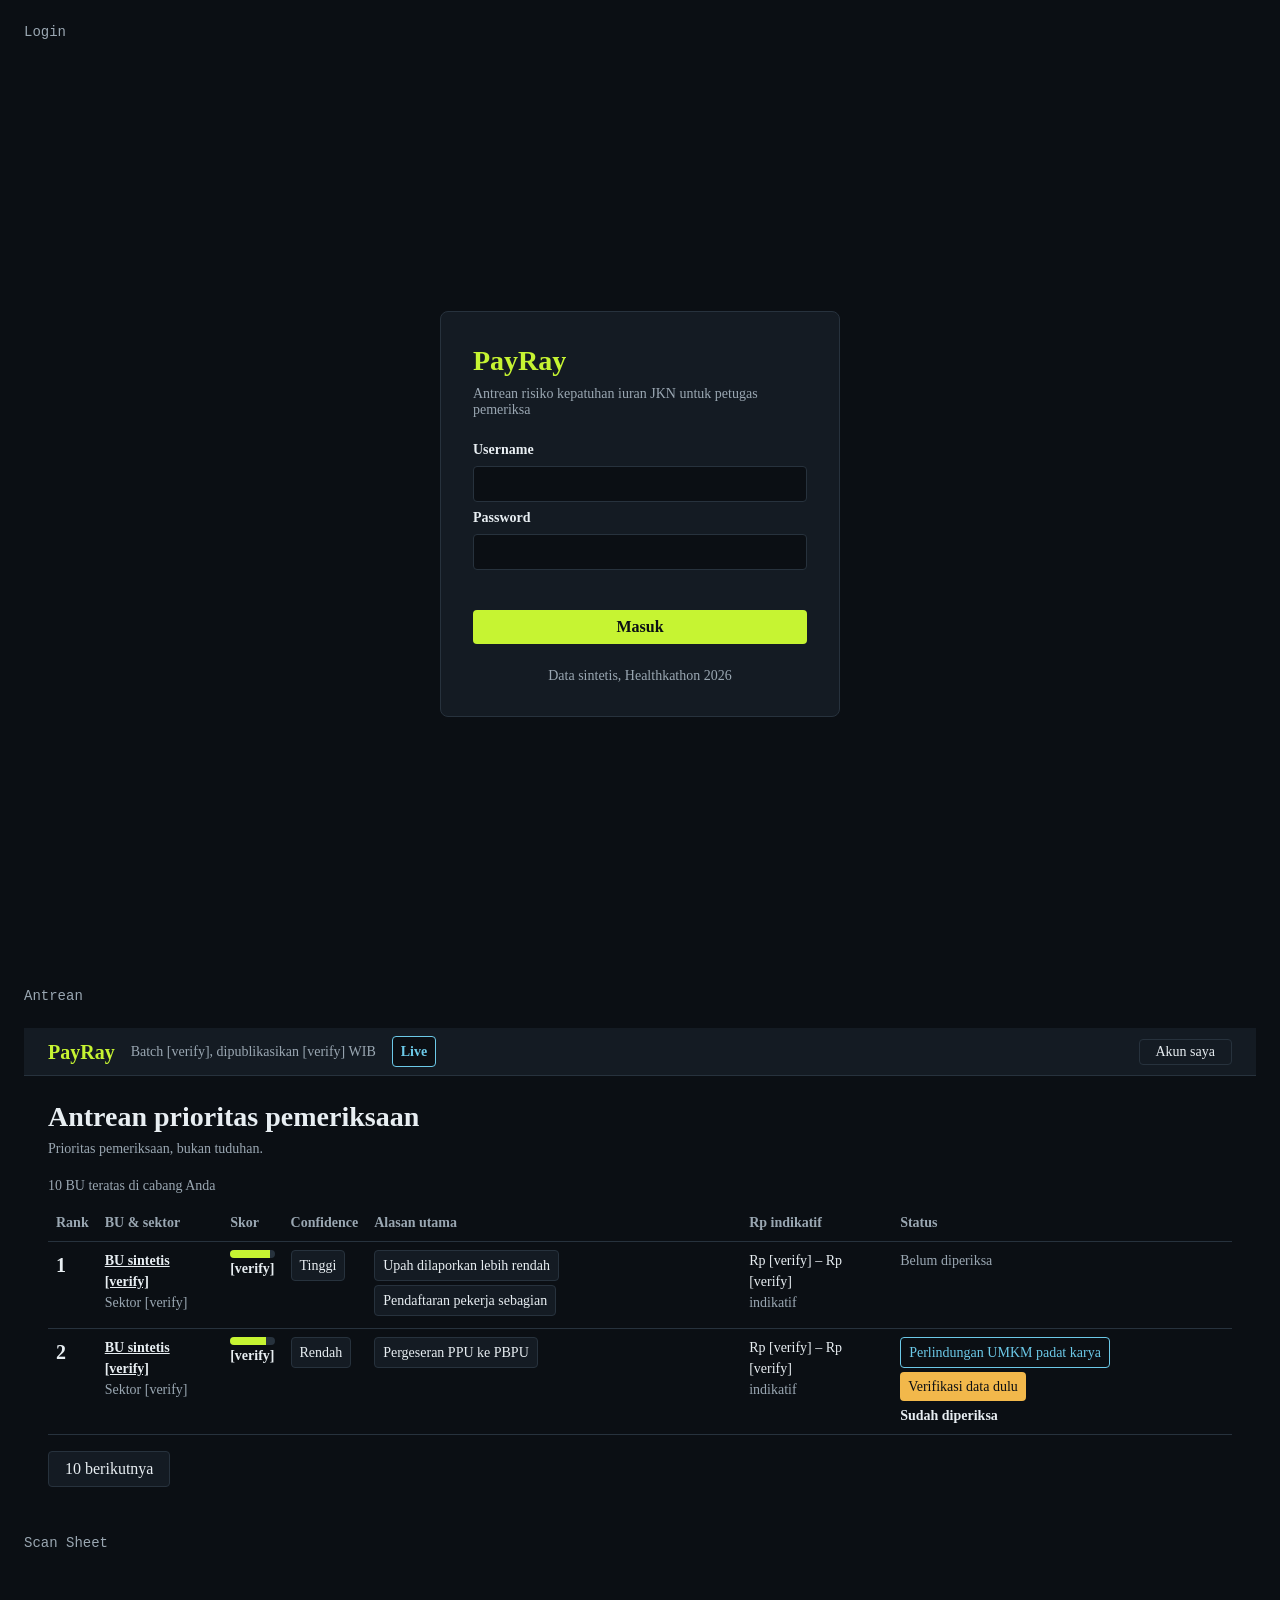
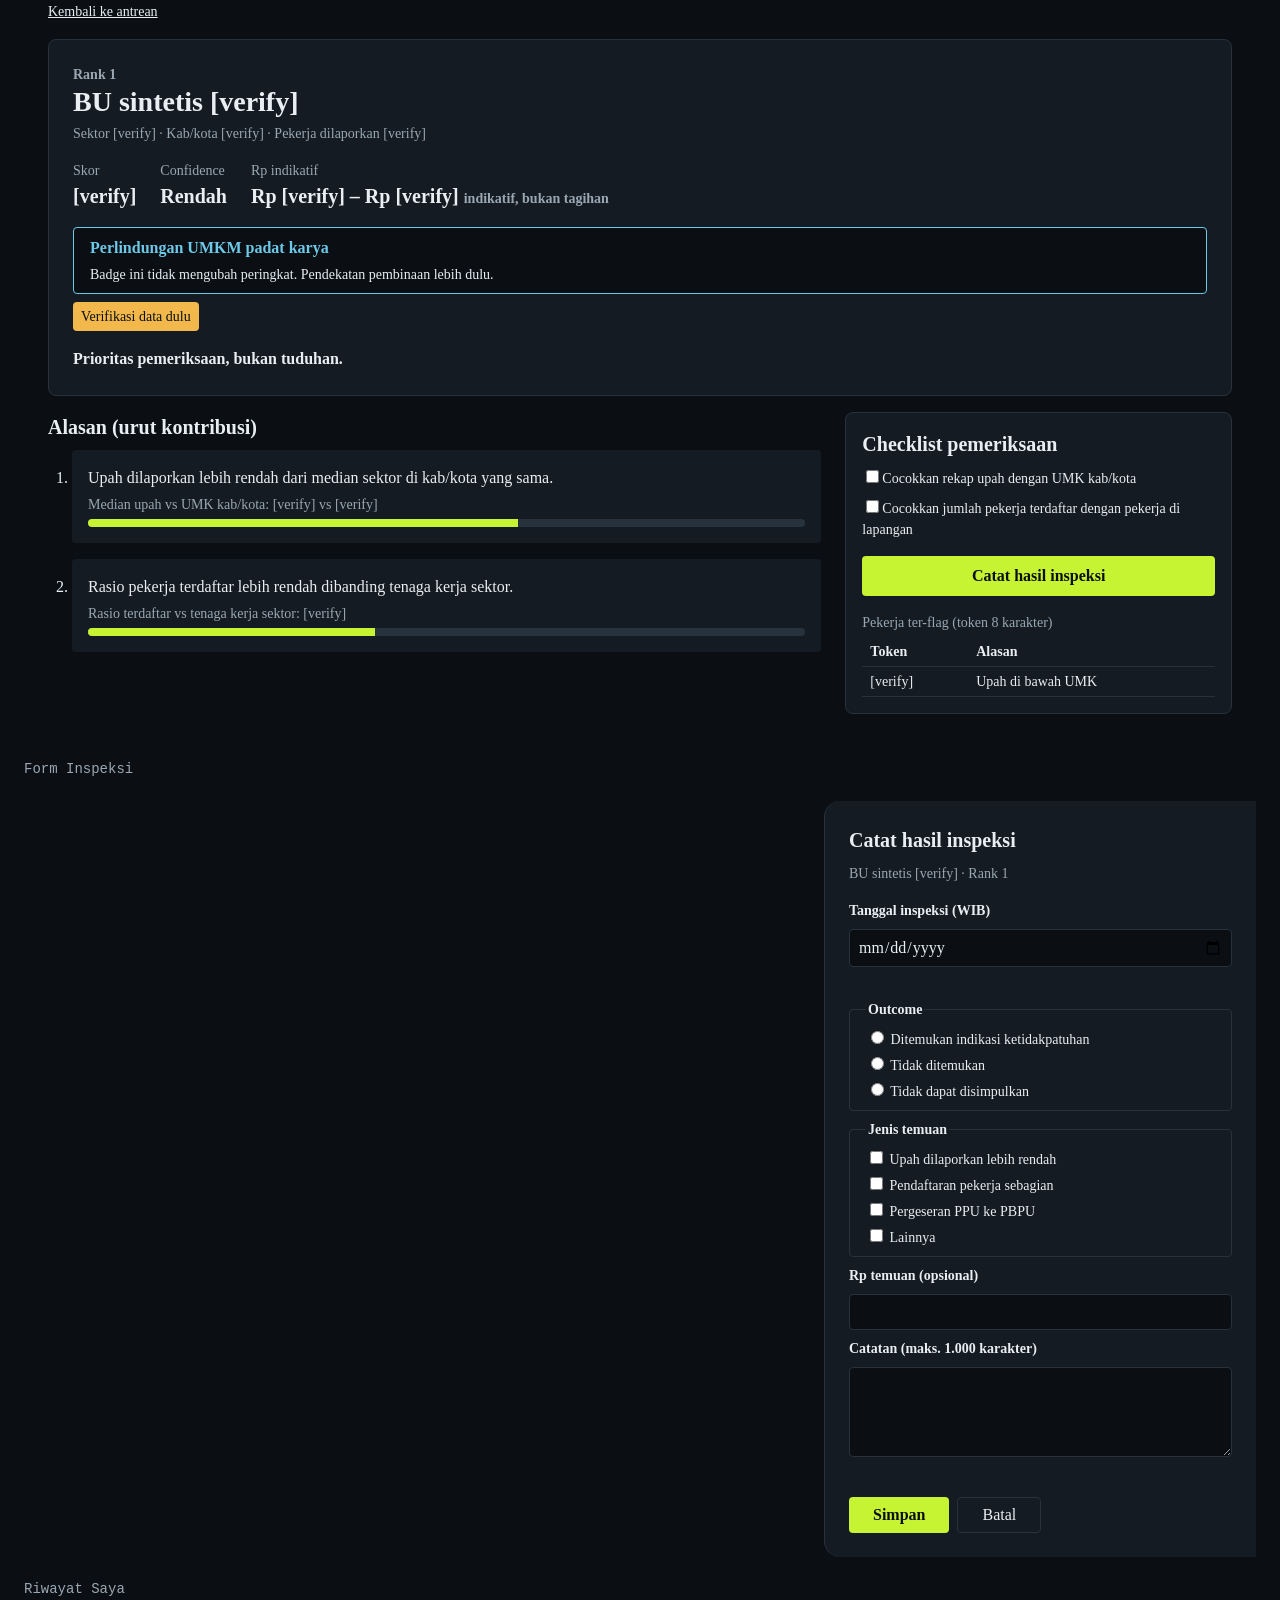
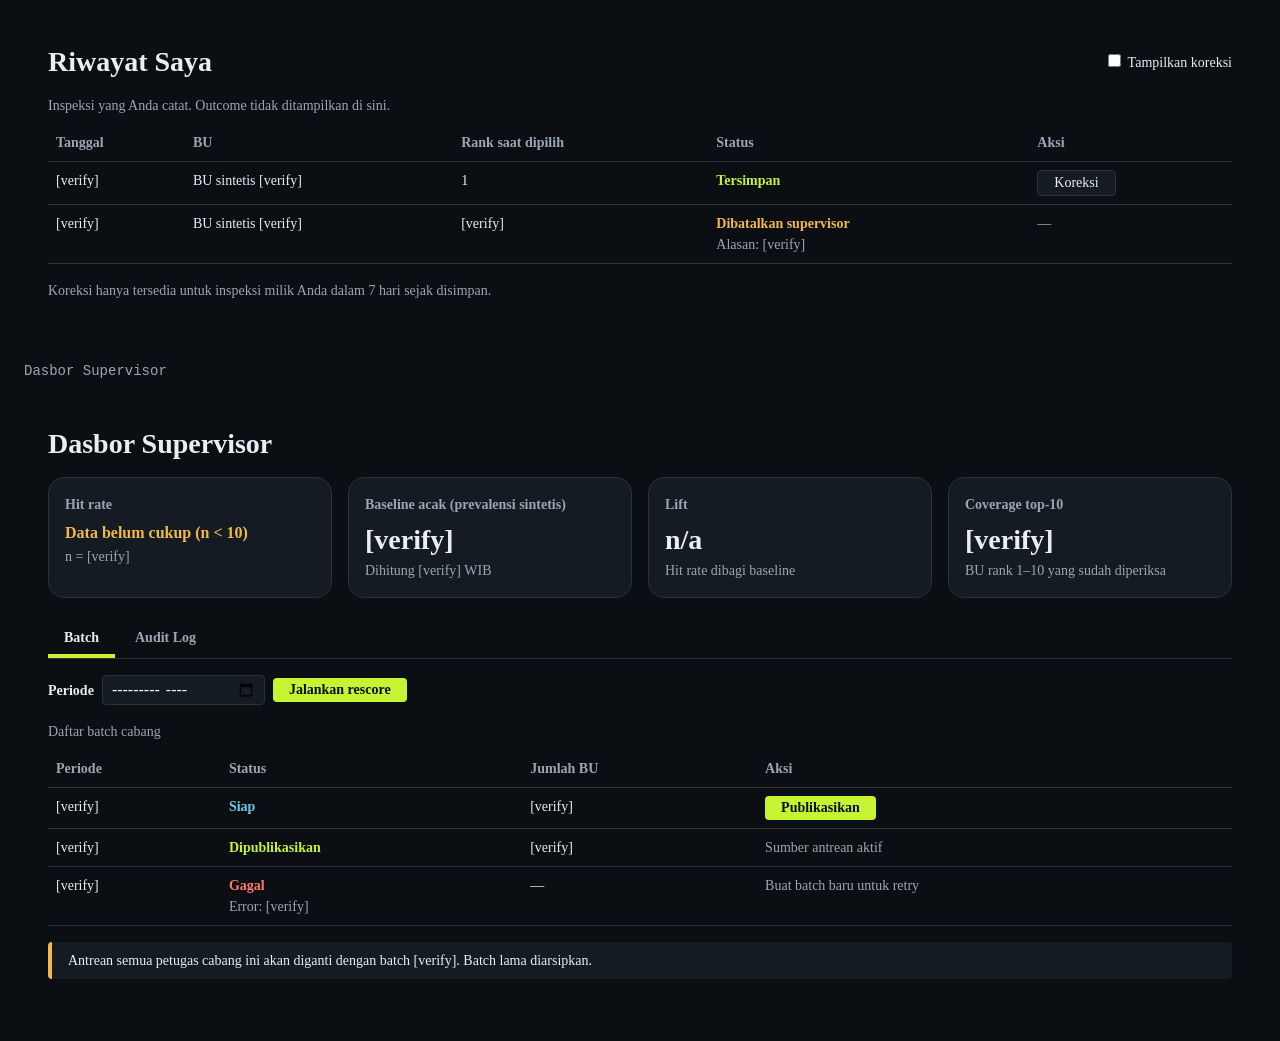
<file: plankit/preview.html>
<!doctype html>
<!-- planything project:0b2cebdd-f5d3-4cc4-adfb-559a815ba259 | generated by planything: regenerate it in the Desain tab instead of editing -->
<html lang="id">
<head>
<meta charset="utf-8">
<meta http-equiv="Content-Security-Policy" content="default-src 'none'; style-src 'unsafe-inline'; img-src data:; font-src data:; base-uri 'none'; form-action 'none'">
<meta name="viewport" content="width=device-width, initial-scale=1">
<title>PayRay v2</title>
<style>
:root{--color-bg:#0B0F14;--color-surface:#141B23;--color-text:#E8EEF2;--color-muted:#9AA7B2;--color-primary:#C6F432;--color-on-primary:#0B0F14;--color-border:#27323D;--color-warning:#F2B84B;--color-danger:#FF7A6B;--color-info:#6CC9E8;--font-heading:Montserrat;--font-body:Source Sans 3;--text-sm:14px;--text-base:16px;--text-lg:20px;--text-xl:28px;--text-display:40px;--weight-regular:400;--weight-bold:700;--leading-tight:1.2;--leading-normal:1.5;--space-xs:4px;--space-sm:8px;--space-md:16px;--space-lg:24px;--space-xl:32px;--space-2xl:48px;--radius-sm:4px;--radius-md:8px;--radius-lg:16px}
:root{--color-surface-2:#1c232b;--color-surface-3:#252c34;--color-primary-soft:#252f18;--color-on-primary-soft:#E8EEF2;--color-primary-strong:#ccf355;--color-border-strong:#57616a;--color-success:#51d689;--color-on-success:#0B0F14;--color-success-soft:#152b24;--color-on-success-soft:#E8EEF2;--color-warning:#F2B84B;--color-on-warning:#0B0F14;--color-warning-soft:#2b271c;--color-on-warning-soft:#E8EEF2;--color-danger:#FF7A6B;--color-on-danger:#0B0F14;--color-danger-soft:#2d1e20;--color-on-danger-soft:#E8EEF2;--color-info:#6CC9E8;--color-on-info:#0B0F14;--color-info-soft:#192932;--color-on-info-soft:#E8EEF2;--layout-content:72rem;--layout-prose:68ch;--layout-form:40rem;--layout-sidebar:15rem;--layout-rail:4.5rem;--layout-panel:22rem}

*,*::before,*::after{box-sizing:border-box}
.pk-screen,.pk-comp{container-type:inline-size}
body{margin:0;background:var(--color-bg);color:var(--color-text);font-family:var(--font-body,system-ui,sans-serif);accent-color:var(--color-primary)}
::selection{background:var(--color-primary);color:var(--color-on-primary)}
.pk-sr{position:absolute;width:1px;height:1px;margin:-1px;padding:0;overflow:hidden;clip:rect(0 0 0 0);white-space:nowrap;border:0}
:root:has(#pk-theme:focus-visible) label[for="pk-theme"]{outline:2px solid var(--color-primary);outline-offset:2px}
.pk-screen{display:none}
.pk-screen:target,.pk-screens:not(:has(.pk-screen:target))>.pk-screen:first-child{display:block}
.pk-preview{display:flex;flex-direction:column;gap:var(--space-lg);padding:var(--space-lg)}
.pk-label{margin:0 0 var(--space-lg);font-family:var(--font-mono,ui-monospace,monospace);font-size:var(--text-sm);color:var(--color-muted,var(--color-text))}
</style>
<style data-component="login">
.c-login-wrap{min-height:100vh;display:flex;align-items:center;justify-content:center;padding:var(--space-md);background:var(--color-bg);color:var(--color-text);font-family:var(--font-body)}.c-login-card{width:100%;max-width:calc(var(--space-2xl) * 8 + var(--space-md));display:flex;flex-direction:column;gap:var(--space-sm);padding:var(--space-xl);background:var(--color-surface);color:var(--color-text);border:thin solid var(--color-border);border-radius:var(--radius-md)}.c-login-logo{margin:0;font-family:var(--font-heading);font-size:var(--text-xl);font-weight:var(--weight-bold);line-height:var(--leading-tight);color:var(--color-primary)}.c-login-sub{margin:0 0 var(--space-md);font-size:var(--text-sm);color:var(--color-muted)}.c-login-label{font-size:var(--text-sm);font-weight:var(--weight-bold);color:var(--color-text)}.c-login-input{padding:var(--space-sm) var(--space-md);font-family:var(--font-body);font-size:var(--text-base);background:var(--color-bg);color:var(--color-text);border:thin solid var(--color-border);border-radius:var(--radius-sm)}.c-login-input:focus-visible,.c-login-btn:focus-visible{outline:calc(var(--space-xs) / 2) solid var(--color-primary);outline-offset:calc(var(--space-xs) / 2)}.c-login-error{margin:0;min-height:var(--space-md);font-size:var(--text-sm);color:var(--color-danger)}.c-login-btn{margin-top:var(--space-sm);padding:var(--space-sm) var(--space-md);font-family:var(--font-heading);font-size:var(--text-base);font-weight:var(--weight-bold);background:var(--color-primary);color:var(--color-on-primary);border:none;border-radius:var(--radius-sm);cursor:pointer;transition:filter 150ms}.c-login-btn:hover{filter:brightness(0.92)}.c-login-foot{margin:var(--space-md) 0 0;font-size:var(--text-sm);color:var(--color-muted);text-align:center}@media (prefers-reduced-motion:reduce){.c-login-btn{transition:none}}
</style>
<style data-component="antrean">
.c-antrean{background:var(--color-bg);color:var(--color-text);font-family:var(--font-body);font-size:var(--text-base);line-height:var(--leading-normal)}.c-antrean-top{display:flex;flex-wrap:wrap;align-items:center;gap:var(--space-md);padding:var(--space-sm) var(--space-lg);background:var(--color-surface);color:var(--color-text);border-bottom:thin solid var(--color-border)}.c-antrean-logo{font-family:var(--font-heading);font-weight:var(--weight-bold);font-size:var(--text-lg);color:var(--color-primary)}.c-antrean-batch{margin:0;font-size:var(--text-sm);color:var(--color-muted)}.c-antrean-mode{padding:var(--space-xs) var(--space-sm);font-size:var(--text-sm);font-weight:var(--weight-bold);background:var(--color-bg);color:var(--color-info);border:thin solid var(--color-info);border-radius:var(--radius-sm)}.c-antrean-user{margin-left:auto;padding:var(--space-xs) var(--space-md);font-family:var(--font-body);font-size:var(--text-sm);background:var(--color-surface);color:var(--color-text);border:thin solid var(--color-border);border-radius:var(--radius-sm);cursor:pointer}.c-antrean-main{padding:var(--space-lg)}.c-antrean-title{margin:0;font-family:var(--font-heading);font-size:var(--text-xl);line-height:var(--leading-tight)}.c-antrean-note{margin:var(--space-xs) 0 var(--space-md);font-size:var(--text-sm);color:var(--color-muted)}.c-antrean-table{width:100%;border-collapse:collapse;font-size:var(--text-sm)}.c-antrean-cap{text-align:left;padding-bottom:var(--space-sm);color:var(--color-muted)}.c-antrean-table th{text-align:left;padding:var(--space-sm);font-family:var(--font-heading);font-weight:var(--weight-bold);color:var(--color-muted);border-bottom:thin solid var(--color-border)}.c-antrean-table td{padding:var(--space-sm);vertical-align:top;border-bottom:thin solid var(--color-border)}.c-antrean-row:hover{background:var(--color-surface);color:var(--color-text)}.c-antrean-rank{font-family:var(--font-heading);font-weight:var(--weight-bold);font-size:var(--text-lg)}.c-antrean-link{color:var(--color-text);font-weight:var(--weight-bold)}.c-antrean-link:focus-visible,.c-antrean-next:focus-visible,.c-antrean-user:focus-visible{outline:calc(var(--space-xs) / 2) solid var(--color-primary);outline-offset:calc(var(--space-xs) / 2)}.c-antrean-sector,.c-antrean-muted{display:block;color:var(--color-muted)}.c-antrean-bar{display:block;height:var(--space-sm);background:var(--color-border);color:var(--color-text);border-radius:var(--radius-sm);overflow:hidden}.c-antrean-fill{display:block;height:100%;background:var(--color-primary);color:var(--color-on-primary)}.c-antrean-w90{width:90%}.c-antrean-w80{width:80%}.c-antrean-num{font-weight:var(--weight-bold)}.c-antrean-chip{display:inline-block;margin:0 var(--space-xs) var(--space-xs) 0;padding:var(--space-xs) var(--space-sm);background:var(--color-surface);color:var(--color-text);border:thin solid var(--color-border);border-radius:var(--radius-sm);overflow-wrap:anywhere}.c-antrean-sme{display:inline-block;margin-bottom:var(--space-xs);padding:var(--space-xs) var(--space-sm);background:var(--color-bg);color:var(--color-info);border:thin solid var(--color-info);border-radius:var(--radius-sm)}.c-antrean-verify{display:inline-block;margin-bottom:var(--space-xs);padding:var(--space-xs) var(--space-sm);background:var(--color-warning);color:var(--color-on-primary);border-radius:var(--radius-sm)}.c-antrean-status{display:block;color:var(--color-muted)}.c-antrean-done{color:var(--color-text);font-weight:var(--weight-bold)}.c-antrean-next{margin-top:var(--space-md);padding:var(--space-sm) var(--space-md);font-family:var(--font-body);font-size:var(--text-base);background:var(--color-surface);color:var(--color-text);border:thin solid var(--color-border);border-radius:var(--radius-sm);cursor:pointer}@media (max-width:768px){.c-antrean-main{padding:var(--space-md)}.c-antrean-table thead{display:none}.c-antrean-table,.c-antrean-table tbody,.c-antrean-table tr,.c-antrean-table td{display:block;width:100%}.c-antrean-row{margin-bottom:var(--space-md);padding:var(--space-sm);background:var(--color-surface);color:var(--color-text);border:thin solid var(--color-border);border-radius:var(--radius-md)}.c-antrean-table td{border-bottom:none}.c-antrean-table td::before{content:attr(data-label);display:block;font-weight:var(--weight-bold);color:var(--color-muted)}}
</style>
<style data-component="scan-sheet">
.c-scan{padding:var(--space-lg);background:var(--color-bg);color:var(--color-text);font-family:var(--font-body);font-size:var(--text-base);line-height:var(--leading-normal)}.c-scan-back{color:var(--color-text);font-size:var(--text-sm)}.c-scan-back:focus-visible,.c-scan-cta:focus-visible{outline:calc(var(--space-xs) / 2) solid var(--color-primary);outline-offset:calc(var(--space-xs) / 2)}.c-scan-head{margin:var(--space-md) 0;padding:var(--space-lg);background:var(--color-surface);color:var(--color-text);border:thin solid var(--color-border);border-radius:var(--radius-md)}.c-scan-rank{margin:0;font-size:var(--text-sm);font-weight:var(--weight-bold);color:var(--color-muted)}.c-scan-title{margin:0;font-family:var(--font-heading);font-size:var(--text-xl);line-height:var(--leading-tight)}.c-scan-meta,.c-scan-muted{margin:var(--space-xs) 0;font-size:var(--text-sm);color:var(--color-muted)}.c-scan-stats{display:flex;flex-wrap:wrap;gap:var(--space-lg);margin:var(--space-md) 0}.c-scan-stats dt{font-size:var(--text-sm);color:var(--color-muted)}.c-scan-stats dd{margin:0;font-family:var(--font-heading);font-weight:var(--weight-bold);font-size:var(--text-lg)}.c-scan-sme{padding:var(--space-sm) var(--space-md);background:var(--color-bg);color:var(--color-text);border:thin solid var(--color-info);border-radius:var(--radius-sm)}.c-scan-sme strong{color:var(--color-info)}.c-scan-sme p{margin:var(--space-xs) 0 0;font-size:var(--text-sm)}.c-scan-verify{display:inline-block;margin-top:var(--space-sm);padding:var(--space-xs) var(--space-sm);font-size:var(--text-sm);background:var(--color-warning);color:var(--color-on-primary);border-radius:var(--radius-sm)}.c-scan-tag{margin:var(--space-md) 0 0;font-weight:var(--weight-bold)}.c-scan-grid{display:grid;grid-template-columns:8fr 4fr;gap:var(--space-lg)}.c-scan-h2{margin:0 0 var(--space-sm);font-family:var(--font-heading);font-size:var(--text-lg)}.c-scan-reasons{margin:0;padding-left:var(--space-lg)}.c-scan-reason{margin-bottom:var(--space-md);padding:var(--space-md);background:var(--color-surface);color:var(--color-text);border-radius:var(--radius-sm)}.c-scan-rtext{margin:0;overflow-wrap:anywhere}.c-scan-bar{display:block;height:var(--space-sm);background:var(--color-border);color:var(--color-text);border-radius:var(--radius-sm);overflow:hidden}.c-scan-fill{display:block;height:100%;background:var(--color-primary);color:var(--color-on-primary)}.c-scan-w60{width:60%}.c-scan-w40{width:40%}.c-scan-right{padding:var(--space-md);background:var(--color-surface);color:var(--color-text);border:thin solid var(--color-border);border-radius:var(--radius-md)}.c-scan-check{list-style:none;margin:0 0 var(--space-md);padding:0;display:flex;flex-direction:column;gap:var(--space-sm);font-size:var(--text-sm)}.c-scan-cta{display:block;margin-bottom:var(--space-md);padding:var(--space-sm) var(--space-md);text-align:center;font-family:var(--font-heading);font-weight:var(--weight-bold);background:var(--color-primary);color:var(--color-on-primary);border-radius:var(--radius-sm);text-decoration:none}.c-scan-workers{width:100%;border-collapse:collapse;font-size:var(--text-sm)}.c-scan-workers caption{text-align:left;padding-bottom:var(--space-xs);color:var(--color-muted)}.c-scan-workers th,.c-scan-workers td{text-align:left;padding:var(--space-xs) var(--space-sm);border-bottom:thin solid var(--color-border)}@media (max-width:1023px){.c-scan{padding:var(--space-md)}.c-scan-grid{grid-template-columns:1fr}}
</style>
<style data-component="form-inspeksi">
.c-form{max-width:calc(var(--space-2xl) * 9);margin-left:auto;padding:var(--space-lg);background:var(--color-surface);color:var(--color-text);font-family:var(--font-body);font-size:var(--text-base);line-height:var(--leading-normal);border-left:thin solid var(--color-border);border-radius:var(--radius-lg) 0 0 var(--radius-lg)}.c-form-body{display:flex;flex-direction:column;gap:var(--space-sm)}.c-form-title{margin:0;font-family:var(--font-heading);font-size:var(--text-lg);font-weight:var(--weight-bold)}.c-form-sub{margin:0 0 var(--space-sm);font-size:var(--text-sm);color:var(--color-muted)}.c-form-label{font-size:var(--text-sm);font-weight:var(--weight-bold);color:var(--color-text)}.c-form-input{padding:var(--space-sm);font-family:var(--font-body);font-size:var(--text-base);background:var(--color-bg);color:var(--color-text);border:thin solid var(--color-border);border-radius:var(--radius-sm)}.c-form-area{resize:vertical}.c-form-set{margin:0;padding:var(--space-sm) var(--space-md);display:flex;flex-direction:column;gap:var(--space-xs);border:thin solid var(--color-border);border-radius:var(--radius-sm)}.c-form-opt{font-size:var(--text-sm)}.c-form-err{margin:0;min-height:var(--space-md);font-size:var(--text-sm);color:var(--color-danger)}.c-form-actions{display:flex;gap:var(--space-sm);margin-top:var(--space-sm)}.c-form-save{padding:var(--space-sm) var(--space-lg);font-family:var(--font-heading);font-size:var(--text-base);font-weight:var(--weight-bold);background:var(--color-primary);color:var(--color-on-primary);border:none;border-radius:var(--radius-sm);cursor:pointer}.c-form-save:disabled{opacity:0.6;cursor:not-allowed}.c-form-cancel{padding:var(--space-sm) var(--space-lg);font-family:var(--font-body);font-size:var(--text-base);background:var(--color-surface);color:var(--color-text);border:thin solid var(--color-border);border-radius:var(--radius-sm);cursor:pointer}.c-form-input:focus-visible,.c-form-save:focus-visible,.c-form-cancel:focus-visible,.c-form-opt input:focus-visible{outline:calc(var(--space-xs) / 2) solid var(--color-primary);outline-offset:calc(var(--space-xs) / 2)}@media (max-width:1023px){.c-form{max-width:none;border-left:none;border-radius:0}}
</style>
<style data-component="riwayat-saya">
.c-riwayat{padding:var(--space-lg);background:var(--color-bg);color:var(--color-text);font-family:var(--font-body);font-size:var(--text-base);line-height:var(--leading-normal)}.c-riwayat-head{display:flex;flex-wrap:wrap;align-items:center;justify-content:space-between;gap:var(--space-md);margin-bottom:var(--space-md)}.c-riwayat-title{margin:0;font-family:var(--font-heading);font-size:var(--text-xl);line-height:var(--leading-tight)}.c-riwayat-toggle{font-size:var(--text-sm);color:var(--color-text)}.c-riwayat-toggle input:focus-visible,.c-riwayat-btn:focus-visible{outline:calc(var(--space-xs) / 2) solid var(--color-primary);outline-offset:calc(var(--space-xs) / 2)}.c-riwayat-table{width:100%;border-collapse:collapse;font-size:var(--text-sm)}.c-riwayat-cap{text-align:left;padding-bottom:var(--space-sm);color:var(--color-muted)}.c-riwayat-table th{text-align:left;padding:var(--space-sm);font-family:var(--font-heading);color:var(--color-muted);border-bottom:thin solid var(--color-border)}.c-riwayat-table td{padding:var(--space-sm);vertical-align:top;border-bottom:thin solid var(--color-border)}.c-riwayat-ok{font-weight:var(--weight-bold);color:var(--color-primary)}.c-riwayat-cancel{display:block;font-weight:var(--weight-bold);color:var(--color-warning)}.c-riwayat-reason,.c-riwayat-muted{display:block;color:var(--color-muted)}.c-riwayat-btn{padding:var(--space-xs) var(--space-md);font-family:var(--font-body);font-size:var(--text-sm);background:var(--color-surface);color:var(--color-text);border:thin solid var(--color-border);border-radius:var(--radius-sm);cursor:pointer}.c-riwayat-note{margin-top:var(--space-md);font-size:var(--text-sm);color:var(--color-muted)}@media (max-width:768px){.c-riwayat{padding:var(--space-md);overflow-x:auto}}
</style>
<style data-component="dasbor-supervisor">
.c-sup{padding:var(--space-lg);background:var(--color-bg);color:var(--color-text);font-family:var(--font-body);font-size:var(--text-base);line-height:var(--leading-normal)}.c-sup-title{margin:0 0 var(--space-md);font-family:var(--font-heading);font-size:var(--text-xl);line-height:var(--leading-tight)}.c-sup-cards{display:grid;grid-template-columns:repeat(4,1fr);gap:var(--space-md);margin-bottom:var(--space-lg)}.c-sup-card{padding:var(--space-md);background:var(--color-surface);color:var(--color-text);border:thin solid var(--color-border);border-radius:var(--radius-lg)}.c-sup-label{margin:0;font-size:var(--text-sm);font-weight:var(--weight-bold);color:var(--color-muted)}.c-sup-value{margin:var(--space-sm) 0 var(--space-xs);font-family:var(--font-heading);font-size:var(--text-xl);font-weight:var(--weight-bold);line-height:var(--leading-tight)}.c-sup-insuf{font-size:var(--text-base);color:var(--color-warning)}.c-sup-n{margin:0;font-size:var(--text-sm);color:var(--color-muted)}.c-sup-tabs{display:flex;gap:var(--space-xs);border-bottom:thin solid var(--color-border)}.c-sup-tab{padding:var(--space-sm) var(--space-md);font-family:var(--font-heading);font-size:var(--text-sm);font-weight:var(--weight-bold);background:var(--color-bg);color:var(--color-muted);border:none;border-bottom:var(--space-xs) solid transparent;cursor:pointer}.c-sup-tab[aria-selected='true']{color:var(--color-text);border-bottom-color:var(--color-primary)}.c-sup-panel{padding-top:var(--space-md)}.c-sup-run{display:flex;flex-wrap:wrap;align-items:center;gap:var(--space-sm);margin-bottom:var(--space-md)}.c-sup-flabel{font-size:var(--text-sm);font-weight:var(--weight-bold)}.c-sup-input{padding:var(--space-xs) var(--space-sm);font-family:var(--font-body);font-size:var(--text-base);background:var(--color-surface);color:var(--color-text);border:thin solid var(--color-border);border-radius:var(--radius-sm)}.c-sup-primary{padding:var(--space-xs) var(--space-md);font-family:var(--font-heading);font-size:var(--text-sm);font-weight:var(--weight-bold);background:var(--color-primary);color:var(--color-on-primary);border:none;border-radius:var(--radius-sm);cursor:pointer}.c-sup-tab:focus-visible,.c-sup-primary:focus-visible,.c-sup-input:focus-visible{outline:calc(var(--space-xs) / 2) solid var(--color-primary);outline-offset:calc(var(--space-xs) / 2)}.c-sup-table{width:100%;border-collapse:collapse;font-size:var(--text-sm)}.c-sup-cap{text-align:left;padding-bottom:var(--space-sm);color:var(--color-muted)}.c-sup-table th{text-align:left;padding:var(--space-sm);color:var(--color-muted);border-bottom:thin solid var(--color-border)}.c-sup-table td{padding:var(--space-sm);vertical-align:top;border-bottom:thin solid var(--color-border)}.c-sup-ready{font-weight:var(--weight-bold);color:var(--color-info)}.c-sup-pub{font-weight:var(--weight-bold);color:var(--color-primary)}.c-sup-fail{display:block;font-weight:var(--weight-bold);color:var(--color-danger)}.c-sup-muted{display:block;color:var(--color-muted)}.c-sup-confirm{margin-top:var(--space-md);padding:var(--space-sm) var(--space-md);font-size:var(--text-sm);background:var(--color-surface);color:var(--color-text);border-left:var(--space-xs) solid var(--color-warning);border-radius:var(--radius-sm)}@media (max-width:1023px){.c-sup-cards{grid-template-columns:repeat(2,1fr)}}@media (max-width:480px){.c-sup{padding:var(--space-md)}.c-sup-cards{grid-template-columns:1fr}}@media (prefers-reduced-motion:reduce){.c-sup *{transition:none}}
</style>
</head>
<body>
<main class="pk-preview">
<section class="pk-comp" data-component="login" aria-label="Login">
<p class="pk-label">Login</p>
<main class="c-login-wrap"><form class="c-login-card" aria-labelledby="c-login-title"><h1 class="c-login-logo" id="c-login-title">PayRay</h1><p class="c-login-sub">Antrean risiko kepatuhan iuran JKN untuk petugas pemeriksa</p><label class="c-login-label" for="c-login-user">Username</label><input class="c-login-input" id="c-login-user" name="username" type="text" required><label class="c-login-label" for="c-login-pass">Password</label><input class="c-login-input" id="c-login-pass" name="password" type="password" required><p class="c-login-error" role="alert" aria-live="polite"></p><button class="c-login-btn" type="submit">Masuk</button><p class="c-login-foot">Data sintetis, Healthkathon 2026</p></form></main>
</section>
<section class="pk-comp" data-component="antrean" aria-label="Antrean">
<p class="pk-label">Antrean</p>
<div class="c-antrean"><header class="c-antrean-top"><span class="c-antrean-logo">PayRay</span><p class="c-antrean-batch">Batch [verify], dipublikasikan [verify] WIB</p><span class="c-antrean-mode">Live</span><button class="c-antrean-user" type="button" aria-haspopup="menu">Akun saya</button></header><main class="c-antrean-main"><h1 class="c-antrean-title">Antrean prioritas pemeriksaan</h1><p class="c-antrean-note">Prioritas pemeriksaan, bukan tuduhan.</p><table class="c-antrean-table"><caption class="c-antrean-cap">10 BU teratas di cabang Anda</caption><thead><tr><th>Rank</th><th>BU &amp; sektor</th><th>Skor</th><th>Confidence</th><th>Alasan utama</th><th>Rp indikatif</th><th>Status</th></tr></thead><tbody><tr class="c-antrean-row"><td data-label="Rank" class="c-antrean-rank">1</td><td data-label="BU &amp;amp; sektor"><a class="c-antrean-link" href="#scan-sheet">BU sintetis [verify]</a><span class="c-antrean-sector">Sektor [verify]</span></td><td data-label="Skor"><span class="c-antrean-bar" role="img" aria-label="Skor [verify]"><span class="c-antrean-fill c-antrean-w90"></span></span><span class="c-antrean-num">[verify]</span></td><td data-label="Confidence"><span class="c-antrean-chip">Tinggi</span></td><td data-label="Alasan utama"><span class="c-antrean-chip">Upah dilaporkan lebih rendah</span><span class="c-antrean-chip">Pendaftaran pekerja sebagian</span></td><td data-label="Rp indikatif">Rp [verify] – Rp [verify] <span class="c-antrean-muted">indikatif</span></td><td data-label="Status"><span class="c-antrean-status">Belum diperiksa</span></td></tr><tr class="c-antrean-row"><td data-label="Rank" class="c-antrean-rank">2</td><td data-label="BU &amp;amp; sektor"><a class="c-antrean-link" href="#scan-sheet">BU sintetis [verify]</a><span class="c-antrean-sector">Sektor [verify]</span></td><td data-label="Skor"><span class="c-antrean-bar" role="img" aria-label="Skor [verify]"><span class="c-antrean-fill c-antrean-w80"></span></span><span class="c-antrean-num">[verify]</span></td><td data-label="Confidence"><span class="c-antrean-chip">Rendah</span></td><td data-label="Alasan utama"><span class="c-antrean-chip">Pergeseran PPU ke PBPU</span></td><td data-label="Rp indikatif">Rp [verify] – Rp [verify] <span class="c-antrean-muted">indikatif</span></td><td data-label="Status"><span class="c-antrean-sme">Perlindungan UMKM padat karya</span><span class="c-antrean-verify">Verifikasi data dulu</span><span class="c-antrean-status c-antrean-done">Sudah diperiksa</span></td></tr></tbody></table><button class="c-antrean-next" type="button">10 berikutnya</button></main></div>
</section>
<section class="pk-comp" data-component="scan-sheet" aria-label="Scan Sheet">
<p class="pk-label">Scan Sheet</p>
<article class="c-scan" aria-labelledby="c-scan-title"><a class="c-scan-back" href="#antrean">Kembali ke antrean</a><header class="c-scan-head"><p class="c-scan-rank">Rank 1</p><h1 class="c-scan-title" id="c-scan-title">BU sintetis [verify]</h1><p class="c-scan-meta">Sektor [verify] · Kab/kota [verify] · Pekerja dilaporkan [verify]</p><dl class="c-scan-stats"><div><dt>Skor</dt><dd>[verify]</dd></div><div><dt>Confidence</dt><dd>Rendah</dd></div><div><dt>Rp indikatif</dt><dd>Rp [verify] – Rp [verify] <span class="c-scan-muted">indikatif, bukan tagihan</span></dd></div></dl><div class="c-scan-sme"><strong>Perlindungan UMKM padat karya</strong><p>Badge ini tidak mengubah peringkat. Pendekatan pembinaan lebih dulu.</p></div><span class="c-scan-verify">Verifikasi data dulu</span><p class="c-scan-tag">Prioritas pemeriksaan, bukan tuduhan.</p></header><div class="c-scan-grid"><section class="c-scan-left" aria-labelledby="c-scan-rh"><h2 class="c-scan-h2" id="c-scan-rh">Alasan (urut kontribusi)</h2><ol class="c-scan-reasons"><li class="c-scan-reason"><p class="c-scan-rtext">Upah dilaporkan lebih rendah dari median sektor di kab/kota yang sama.</p><p class="c-scan-muted">Median upah vs UMK kab/kota: [verify] vs [verify]</p><span class="c-scan-bar" role="img" aria-label="Perbandingan median upah terhadap UMK [verify]"><span class="c-scan-fill c-scan-w60"></span></span></li><li class="c-scan-reason"><p class="c-scan-rtext">Rasio pekerja terdaftar lebih rendah dibanding tenaga kerja sektor.</p><p class="c-scan-muted">Rasio terdaftar vs tenaga kerja sektor: [verify]</p><span class="c-scan-bar" role="img" aria-label="Rasio pekerja terdaftar [verify]"><span class="c-scan-fill c-scan-w40"></span></span></li></ol></section><aside class="c-scan-right" aria-labelledby="c-scan-ch"><h2 class="c-scan-h2" id="c-scan-ch">Checklist pemeriksaan</h2><ul class="c-scan-check"><li><input type="checkbox" id="c-scan-c1"><label for="c-scan-c1">Cocokkan rekap upah dengan UMK kab/kota</label></li><li><input type="checkbox" id="c-scan-c2"><label for="c-scan-c2">Cocokkan jumlah pekerja terdaftar dengan pekerja di lapangan</label></li></ul><a class="c-scan-cta" href="#form-inspeksi">Catat hasil inspeksi</a><table class="c-scan-workers"><caption>Pekerja ter-flag (token 8 karakter)</caption><thead><tr><th>Token</th><th>Alasan</th></tr></thead><tbody><tr><td>[verify]</td><td>Upah di bawah UMK</td></tr></tbody></table></aside></div></article>
</section>
<section class="pk-comp" data-component="form-inspeksi" aria-label="Form Inspeksi">
<p class="pk-label">Form Inspeksi</p>
<aside class="c-form" aria-labelledby="c-form-title"><form class="c-form-body"><h2 class="c-form-title" id="c-form-title">Catat hasil inspeksi</h2><p class="c-form-sub">BU sintetis [verify] · Rank 1</p><label class="c-form-label" for="c-form-date">Tanggal inspeksi (WIB)</label><input class="c-form-input" id="c-form-date" name="inspected_on" type="date" required aria-describedby="c-form-date-err"><p class="c-form-err" id="c-form-date-err" aria-live="polite"></p><fieldset class="c-form-set"><legend class="c-form-label">Outcome</legend><label class="c-form-opt"><input type="radio" name="outcome" value="violation_found"> Ditemukan indikasi ketidakpatuhan</label><label class="c-form-opt"><input type="radio" name="outcome" value="no_violation"> Tidak ditemukan</label><label class="c-form-opt"><input type="radio" name="outcome" value="inconclusive"> Tidak dapat disimpulkan</label></fieldset><fieldset class="c-form-set"><legend class="c-form-label">Jenis temuan</legend><label class="c-form-opt"><input type="checkbox" name="violation_types" value="under_reported_wage"> Upah dilaporkan lebih rendah</label><label class="c-form-opt"><input type="checkbox" name="violation_types" value="partial_registration"> Pendaftaran pekerja sebagian</label><label class="c-form-opt"><input type="checkbox" name="violation_types" value="ppu_to_pbpu_shift"> Pergeseran PPU ke PBPU</label><label class="c-form-opt"><input type="checkbox" name="violation_types" value="other"> Lainnya</label></fieldset><label class="c-form-label" for="c-form-rp">Rp temuan (opsional)</label><input class="c-form-input" id="c-form-rp" name="rp_found" type="number" min="0" max="1000000000000"><label class="c-form-label" for="c-form-notes">Catatan (maks. 1.000 karakter)</label><textarea class="c-form-input c-form-area" id="c-form-notes" name="notes" rows="4"></textarea><p class="c-form-err" aria-live="polite"></p><div class="c-form-actions"><button class="c-form-save" type="submit">Simpan</button><button class="c-form-cancel" type="button">Batal</button></div></form></aside>
</section>
<section class="pk-comp" data-component="riwayat-saya" aria-label="Riwayat Saya">
<p class="pk-label">Riwayat Saya</p>
<section class="c-riwayat" aria-labelledby="c-riwayat-title"><div class="c-riwayat-head"><h1 class="c-riwayat-title" id="c-riwayat-title">Riwayat Saya</h1><label class="c-riwayat-toggle"><input type="checkbox" name="show_superseded"> Tampilkan koreksi</label></div><table class="c-riwayat-table"><caption class="c-riwayat-cap">Inspeksi yang Anda catat. Outcome tidak ditampilkan di sini.</caption><thead><tr><th>Tanggal</th><th>BU</th><th>Rank saat dipilih</th><th>Status</th><th>Aksi</th></tr></thead><tbody><tr><td>[verify]</td><td>BU sintetis [verify]</td><td>1</td><td><span class="c-riwayat-ok">Tersimpan</span></td><td><button class="c-riwayat-btn" type="button">Koreksi</button></td></tr><tr><td>[verify]</td><td>BU sintetis [verify]</td><td>[verify]</td><td><span class="c-riwayat-cancel">Dibatalkan supervisor</span><span class="c-riwayat-reason">Alasan: [verify]</span></td><td><span class="c-riwayat-muted">—</span></td></tr></tbody></table><p class="c-riwayat-note">Koreksi hanya tersedia untuk inspeksi milik Anda dalam 7 hari sejak disimpan.</p></section>
</section>
<section class="pk-comp" data-component="dasbor-supervisor" aria-label="Dasbor Supervisor">
<p class="pk-label">Dasbor Supervisor</p>
<main class="c-sup"><h1 class="c-sup-title">Dasbor Supervisor</h1><section class="c-sup-cards" aria-label="Metrik periode [verify]"><article class="c-sup-card"><h2 class="c-sup-label">Hit rate</h2><p class="c-sup-value c-sup-insuf">Data belum cukup (n &lt; 10)</p><p class="c-sup-n">n = [verify]</p></article><article class="c-sup-card"><h2 class="c-sup-label">Baseline acak (prevalensi sintetis)</h2><p class="c-sup-value">[verify]</p><p class="c-sup-n">Dihitung [verify] WIB</p></article><article class="c-sup-card"><h2 class="c-sup-label">Lift</h2><p class="c-sup-value">n/a</p><p class="c-sup-n">Hit rate dibagi baseline</p></article><article class="c-sup-card"><h2 class="c-sup-label">Coverage top-10</h2><p class="c-sup-value">[verify]</p><p class="c-sup-n">BU rank 1–10 yang sudah diperiksa</p></article></section><div class="c-sup-tabs" role="tablist" aria-label="Panel supervisor"><button class="c-sup-tab" role="tab" id="c-sup-t1" aria-selected="true" aria-controls="c-sup-p1" type="button">Batch</button><button class="c-sup-tab" role="tab" id="c-sup-t2" aria-selected="false" aria-controls="c-sup-p2" type="button" tabindex="-1">Audit Log</button></div><section class="c-sup-panel" role="tabpanel" id="c-sup-p1" aria-labelledby="c-sup-t1"><form class="c-sup-run"><label class="c-sup-flabel" for="c-sup-period">Periode</label><input class="c-sup-input" id="c-sup-period" name="period" type="month" required><button class="c-sup-primary" type="submit">Jalankan rescore</button></form><table class="c-sup-table"><caption class="c-sup-cap">Daftar batch cabang</caption><thead><tr><th>Periode</th><th>Status</th><th>Jumlah BU</th><th>Aksi</th></tr></thead><tbody><tr><td>[verify]</td><td><span class="c-sup-ready">Siap</span></td><td>[verify]</td><td><button class="c-sup-primary" type="button">Publikasikan</button></td></tr><tr><td>[verify]</td><td><span class="c-sup-pub">Dipublikasikan</span></td><td>[verify]</td><td><span class="c-sup-muted">Sumber antrean aktif</span></td></tr><tr><td>[verify]</td><td><span class="c-sup-fail">Gagal</span><span class="c-sup-muted">Error: [verify]</span></td><td>—</td><td><span class="c-sup-muted">Buat batch baru untuk retry</span></td></tr></tbody></table><p class="c-sup-confirm">Antrean semua petugas cabang ini akan diganti dengan batch [verify]. Batch lama diarsipkan.</p></section></main>
</section>
</main>
</body>
</html>
</file>
